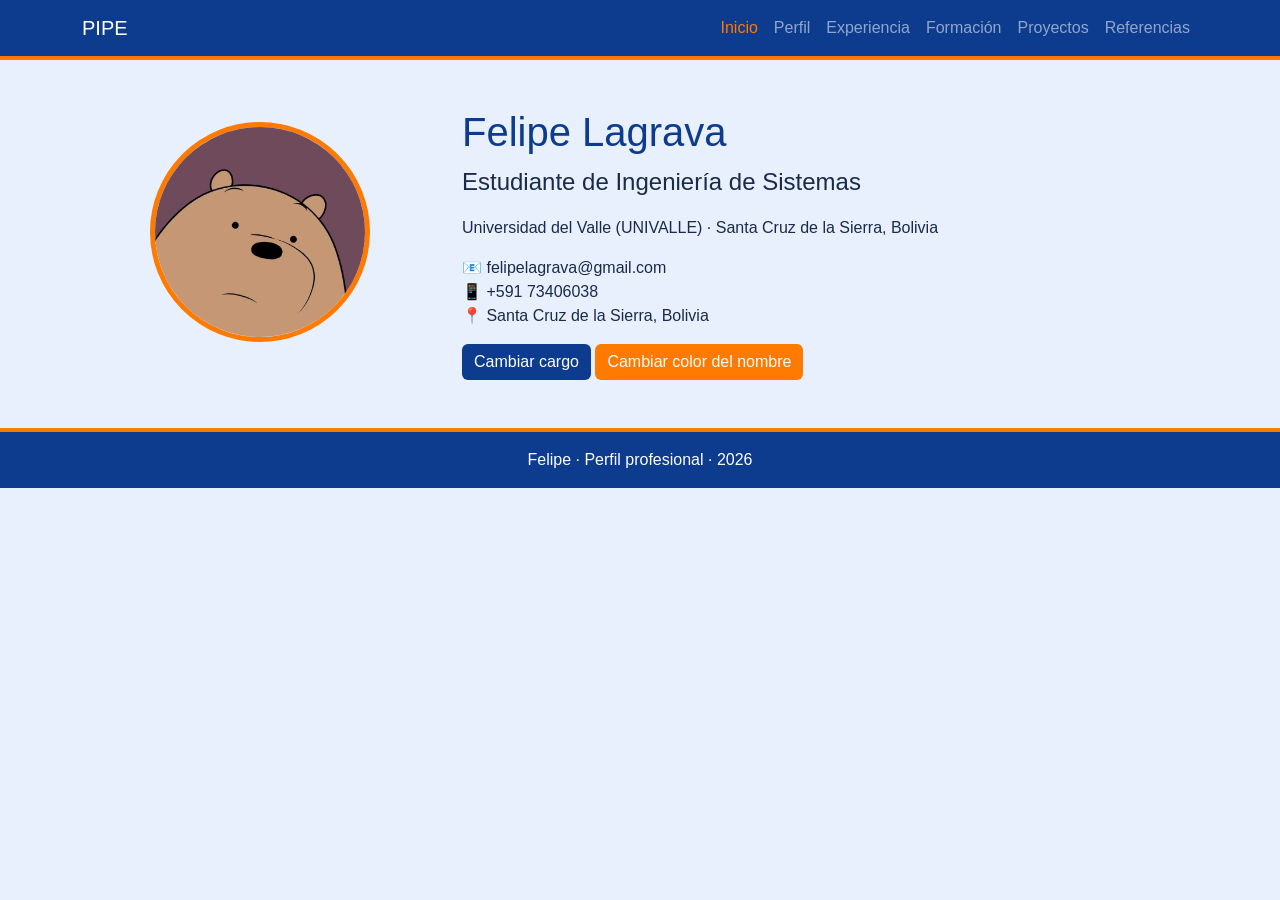
<file: index.html>
<!DOCTYPE html>
<html lang="es">
<head>
  <meta charset="UTF-8">
  <meta name="viewport" content="width=device-width, initial-scale=1">
  <title>Felipe | DATOS PERSONALES</title>
  <link href="https://cdn.jsdelivr.net/npm/bootstrap@5.3.3/dist/css/bootstrap.min.css" rel="stylesheet">
  <link rel="stylesheet" href="css/estilos.css">
</head>
<body>

  <nav class="navbar navbar-expand-lg navbar-dark barra">
    <div class="container">
      <a class="navbar-brand" href="index.html">PIPE</a>
      <button class="navbar-toggler" type="button" data-bs-toggle="collapse" data-bs-target="#menu">
        <span class="navbar-toggler-icon"></span>
      </button>
      <div class="collapse navbar-collapse" id="menu">
        <ul class="navbar-nav ms-auto">
          <li class="nav-item"><a class="nav-link active" href="index.html">Inicio</a></li>
          <li class="nav-item"><a class="nav-link" href="perfil.html">Perfil</a></li>
          <li class="nav-item"><a class="nav-link" href="experiencia.html">Experiencia</a></li>
          <li class="nav-item"><a class="nav-link" href="formacion.html">Formación</a></li>
          <li class="nav-item"><a class="nav-link" href="proyectos.html">Proyectos</a></li>
          <li class="nav-item"><a class="nav-link" href="referencias.html">Referencias</a></li>
        </ul>
      </div>
    </div>
  </nav>

  <main class="container my-5">
    <div class="row align-items-center">
  <div class="col-md-4 text-center mb-4">
    <img src="img/foto.jpg" alt="Foto de Felipe" class="foto-perfil">
  </div>
  <div class="col-md-8">
    <h1 id="nombre">Felipe Lagrava</h1>
    <p id="cargo" class="fs-4">Estudiante de Ingeniería de Sistemas</p>
    <p id="disponible">Universidad del Valle (UNIVALLE) · Santa Cruz de la Sierra, Bolivia</p>
    <ul class="list-unstyled">
      <li>📧 felipelagrava@gmail.com</li>
      <li>📱 +591 73406038</li>
      <li>📍 Santa Cruz de la Sierra, Bolivia</li>
    </ul>
    <button id="btnCargo" class="btn btn-azul">Cambiar cargo</button>
    <button id="btnColor" class="btn btn-naranja">Cambiar color del nombre</button>
  </div>
</div>
  </main>

  <footer class="text-center py-3 mt-5">Felipe · Perfil profesional · 2026</footer>

  <script src="https://cdn.jsdelivr.net/npm/bootstrap@5.3.3/dist/js/bootstrap.bundle.min.js"></script>
  <script src="js/script.js"></script>
</body>
</html>
</file>
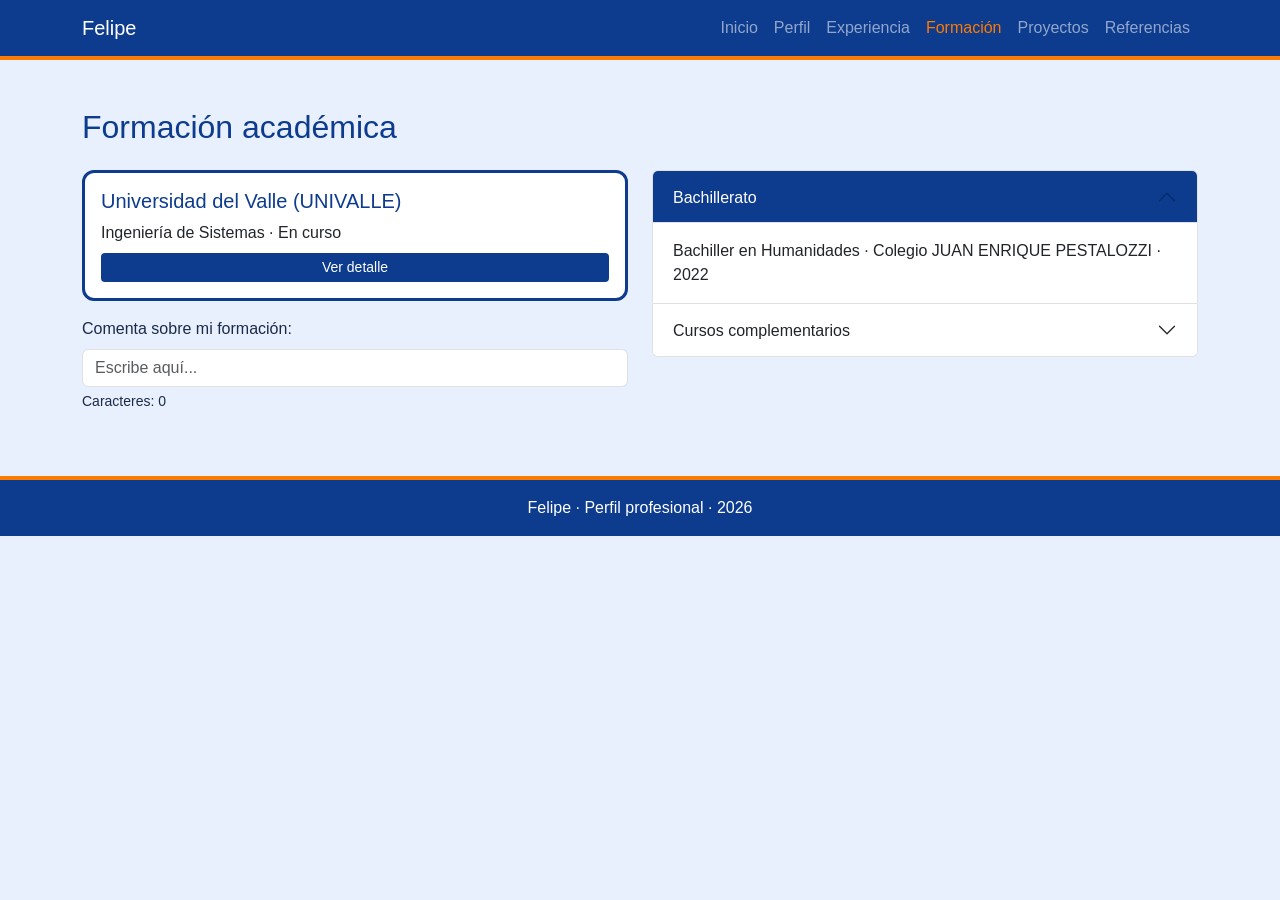
<file: formacion.html>
<!DOCTYPE html>
<html lang="es">
<head>
  <meta charset="UTF-8">
  <meta name="viewport" content="width=device-width, initial-scale=1">
  <title>Felipe | FORMACION</title>
  <link href="https://cdn.jsdelivr.net/npm/bootstrap@5.3.3/dist/css/bootstrap.min.css" rel="stylesheet">
  <link rel="stylesheet" href="css/estilos.css">
</head>
<body>

  <nav class="navbar navbar-expand-lg navbar-dark barra">
    <div class="container">
      <a class="navbar-brand" href="index.html">Felipe</a>
      <button class="navbar-toggler" type="button" data-bs-toggle="collapse" data-bs-target="#menu">
        <span class="navbar-toggler-icon"></span>
      </button>
      <div class="collapse navbar-collapse" id="menu">
        <ul class="navbar-nav ms-auto">
          <li class="nav-item"><a class="nav-link" href="index.html">Inicio</a></li>
          <li class="nav-item"><a class="nav-link" href="perfil.html">Perfil</a></li>
          <li class="nav-item"><a class="nav-link" href="experiencia.html">Experiencia</a></li>
          <li class="nav-item"><a class="nav-link active" href="formacion.html">Formación</a></li>
          <li class="nav-item"><a class="nav-link" href="proyectos.html">Proyectos</a></li>
          <li class="nav-item"><a class="nav-link" href="referencias.html">Referencias</a></li>
        </ul>
      </div>
    </div>
  </nav>

  <main class="container my-5">
    <h2 class="mb-4">Formación académica</h2>
<div class="row">
  <div class="col-md-6">
    <div id="tarjetaUniv" class="card tarjeta p-3 mb-3">
      <h5>Universidad del Valle (UNIVALLE)</h5>
      <p class="mb-2">Ingeniería de Sistemas · En curso</p>
      <button class="btn btn-azul btn-sm" onclick="mostrarDetalle()">Ver detalle</button>
      <ul id="detalleCarrera" class="mt-3 d-none">
        <li>Administración de sistemas</li>
        <li>Electrónica y circuitos</li>
        <li>Cálculo</li>
        <li>Programación en C++</li>
        <li>Redes</li>
      </ul>
    </div>
    <label for="campoComentario" class="form-label">Comenta sobre mi formación:</label>
    <input id="campoComentario" class="form-control" maxlength="60" placeholder="Escribe aquí...">
    <p id="contador" class="small mt-1">Caracteres: 0</p>
  </div>

  <div class="col-md-6">
    <div class="accordion" id="acordeon">
      <div class="accordion-item">
        <h2 class="accordion-header">
          <button class="accordion-button" type="button" data-bs-toggle="collapse" data-bs-target="#uno">Bachillerato</button>
        </h2>
        <div id="uno" class="accordion-collapse collapse show" data-bs-parent="#acordeon">
          <div class="accordion-body">Bachiller en Humanidades · Colegio JUAN ENRIQUE PESTALOZZI · 2022</div>
        </div>
      </div>
      <div class="accordion-item">
        <h2 class="accordion-header">
          <button class="accordion-button collapsed" type="button" data-bs-toggle="collapse" data-bs-target="#dos">Cursos complementarios</button>
        </h2>
        <div id="dos" class="accordion-collapse collapse" data-bs-parent="#acordeon">
          <div class="accordion-body">
            <ol class="mb-0">
              <li>Linux básico</li>
              <li>Redes y comunicaciones</li>
              <li>Programación competitiva</li>
            </ol>
          </div>
        </div>
      </div>
    </div>
  </div>
</div>
  </main>

  <footer class="text-center py-3 mt-5">Felipe · Perfil profesional · 2026</footer>

  <script src="https://cdn.jsdelivr.net/npm/bootstrap@5.3.3/dist/js/bootstrap.bundle.min.js"></script>
  <script src="js/script.js"></script>
</body>
</html>
</file>
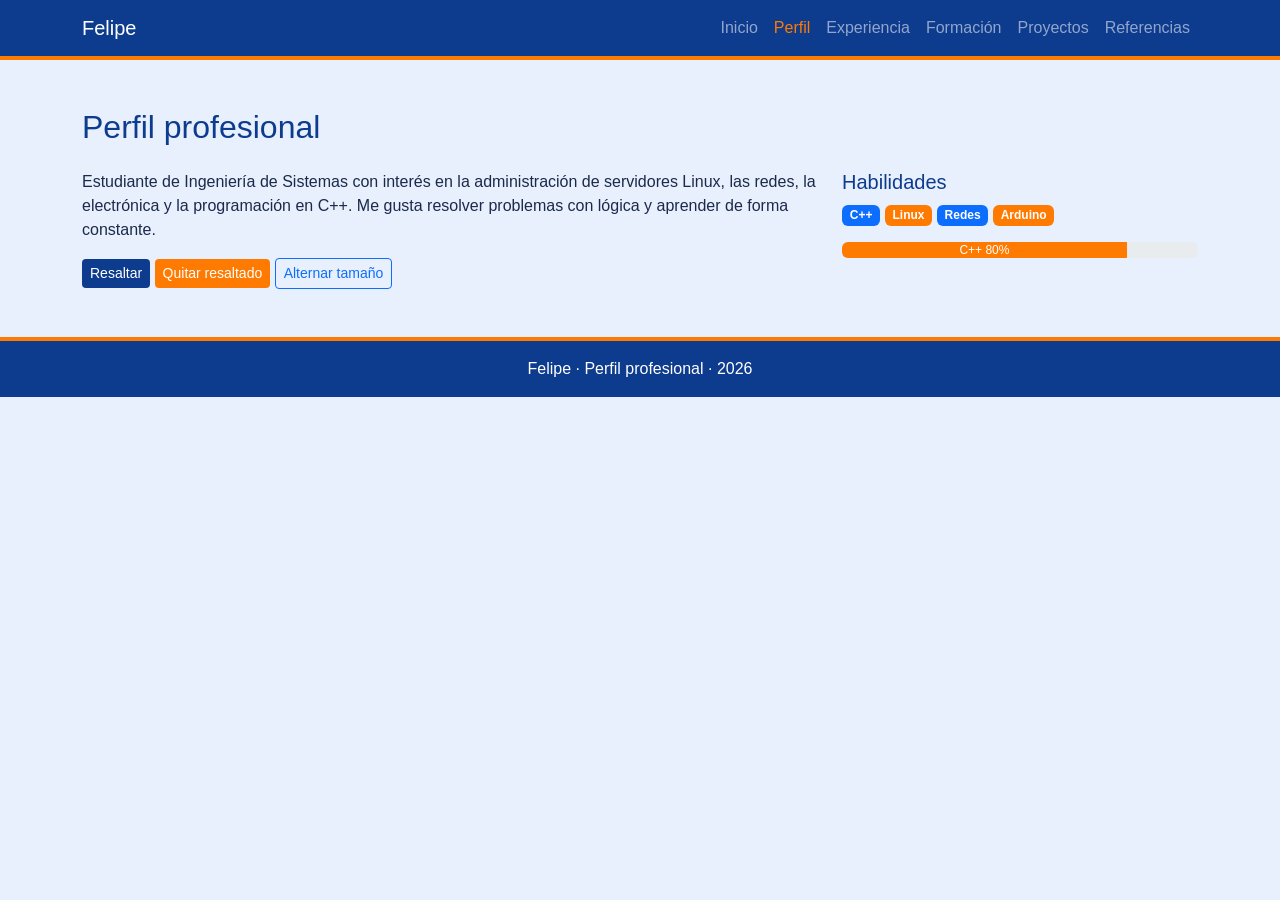
<file: perfil.html>
<!DOCTYPE html>
<html lang="es">
<head>
  <meta charset="UTF-8">
  <meta name="viewport" content="width=device-width, initial-scale=1">
  <title>Felipe | PERFIL</title>
  <link href="https://cdn.jsdelivr.net/npm/bootstrap@5.3.3/dist/css/bootstrap.min.css" rel="stylesheet">
  <link rel="stylesheet" href="css/estilos.css">
</head>
<body>

  <nav class="navbar navbar-expand-lg navbar-dark barra">
    <div class="container">
      <a class="navbar-brand" href="index.html">Felipe</a>
      <button class="navbar-toggler" type="button" data-bs-toggle="collapse" data-bs-target="#menu">
        <span class="navbar-toggler-icon"></span>
      </button>
      <div class="collapse navbar-collapse" id="menu">
        <ul class="navbar-nav ms-auto">
          <li class="nav-item"><a class="nav-link" href="index.html">Inicio</a></li>
          <li class="nav-item"><a class="nav-link active" href="perfil.html">Perfil</a></li>
          <li class="nav-item"><a class="nav-link" href="experiencia.html">Experiencia</a></li>
          <li class="nav-item"><a class="nav-link" href="formacion.html">Formación</a></li>
          <li class="nav-item"><a class="nav-link" href="proyectos.html">Proyectos</a></li>
          <li class="nav-item"><a class="nav-link" href="referencias.html">Referencias</a></li>
        </ul>
      </div>
    </div>
  </nav>

  <main class="container my-5">
    <h2 class="mb-4">Perfil profesional</h2>
<div class="row">
  <div class="col-md-8">
    <p id="textoPerfil">Estudiante de Ingeniería de Sistemas con interés en la administración de servidores Linux, las redes, la electrónica y la programación en C++. Me gusta resolver problemas con lógica y aprender de forma constante.</p>
    <button id="btnResaltar" class="btn btn-azul btn-sm">Resaltar</button>
    <button id="btnQuitar" class="btn btn-naranja btn-sm">Quitar resaltado</button>
    <button id="btnAlternar" class="btn btn-outline-primary btn-sm">Alternar tamaño</button>
  </div>
  <div class="col-md-4">
    <h5>Habilidades</h5>
    <span class="badge bg-primary">C++</span>
    <span class="badge etiqueta-naranja">Linux</span>
    <span class="badge bg-primary">Redes</span>
    <span class="badge etiqueta-naranja">Arduino</span>
    <div class="progress mt-3">
      <div class="progress-bar" style="width: 80%">C++ 80%</div>
    </div>
  </div>
</div>
  </main>

  <footer class="text-center py-3 mt-5">Felipe · Perfil profesional · 2026</footer>

  <script src="https://cdn.jsdelivr.net/npm/bootstrap@5.3.3/dist/js/bootstrap.bundle.min.js"></script>
  <script src="js/script.js"></script>
</body>
</html>
</file>
<file: css/estilos.css>
:root {
  --azul: #0d3b8e;
  --azul-claro: #e8f0fe;
  --naranja: #ff7a00;
}

body { background: var(--azul-claro); font-family: "Segoe UI", sans-serif; color: #1b2a4a; }
h1, h2, h3, h4, h5 { color: var(--azul); }

.barra { background: var(--azul); border-bottom: 4px solid var(--naranja); }
.barra .nav-link.active, .barra .nav-link:hover { color: var(--naranja) !important; }

.foto-perfil {
  width: 220px; height: 220px; object-fit: cover;
  border-radius: 50%; border: 5px solid var(--naranja);
}

.btn-azul { background: var(--azul); color: #fff; border: none; }
.btn-azul:hover { background: #0a2d6e; color: #fff; }
.btn-naranja { background: var(--naranja); color: #fff; border: none; }
.btn-naranja:hover { background: #d96600; color: #fff; }

.tarjeta { border: 3px solid var(--azul); border-radius: 12px; background: #fff; transition: 0.3s; }
.etiqueta-naranja { background: var(--naranja); }
.progress-bar { background: var(--naranja); }
.encabezado th { background-color: var(--azul) !important; color: #fff; }
.accordion-button:not(.collapsed) { background: var(--azul); color: #fff; }

.resaltado { background: #fff3e0; border-left: 6px solid var(--naranja); padding: 12px; }
.texto-grande { font-size: 1.3rem; }

footer { background: var(--azul); color: #fff; border-top: 4px solid var(--naranja); }
</file>
